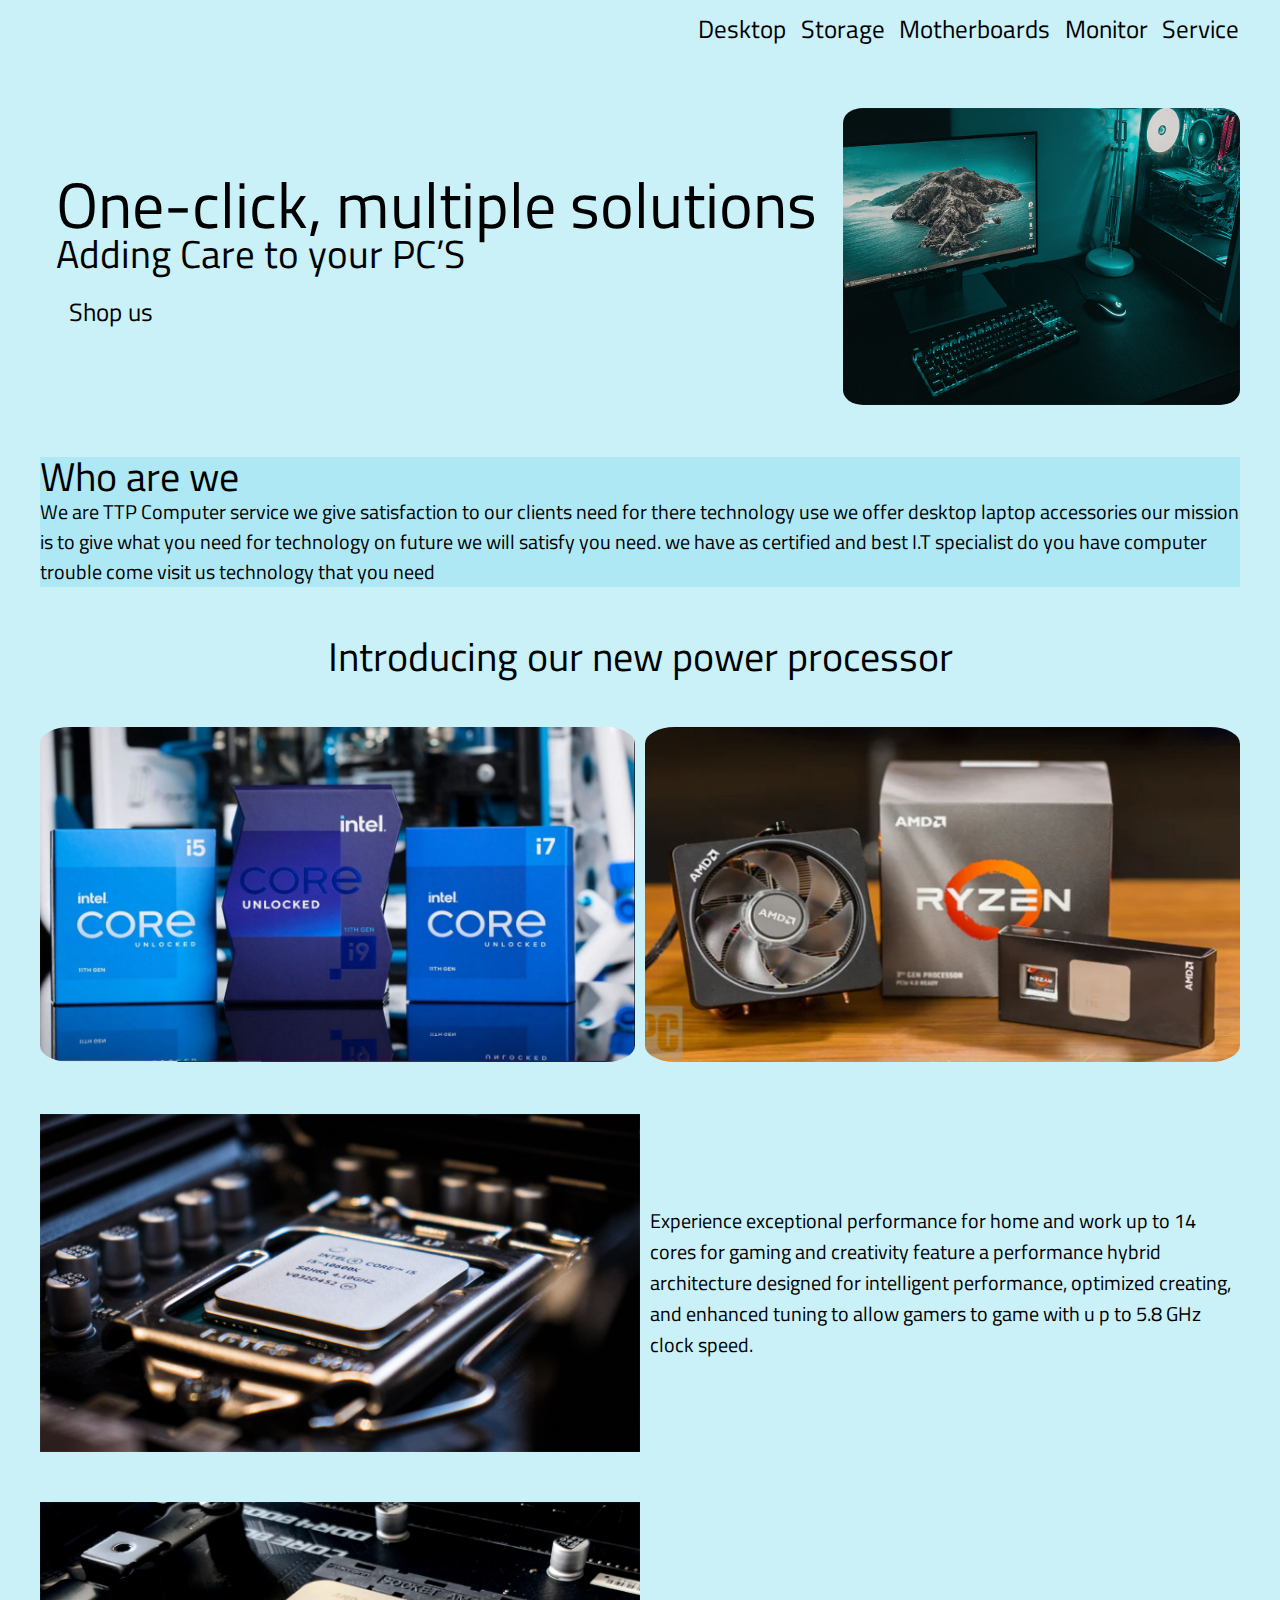
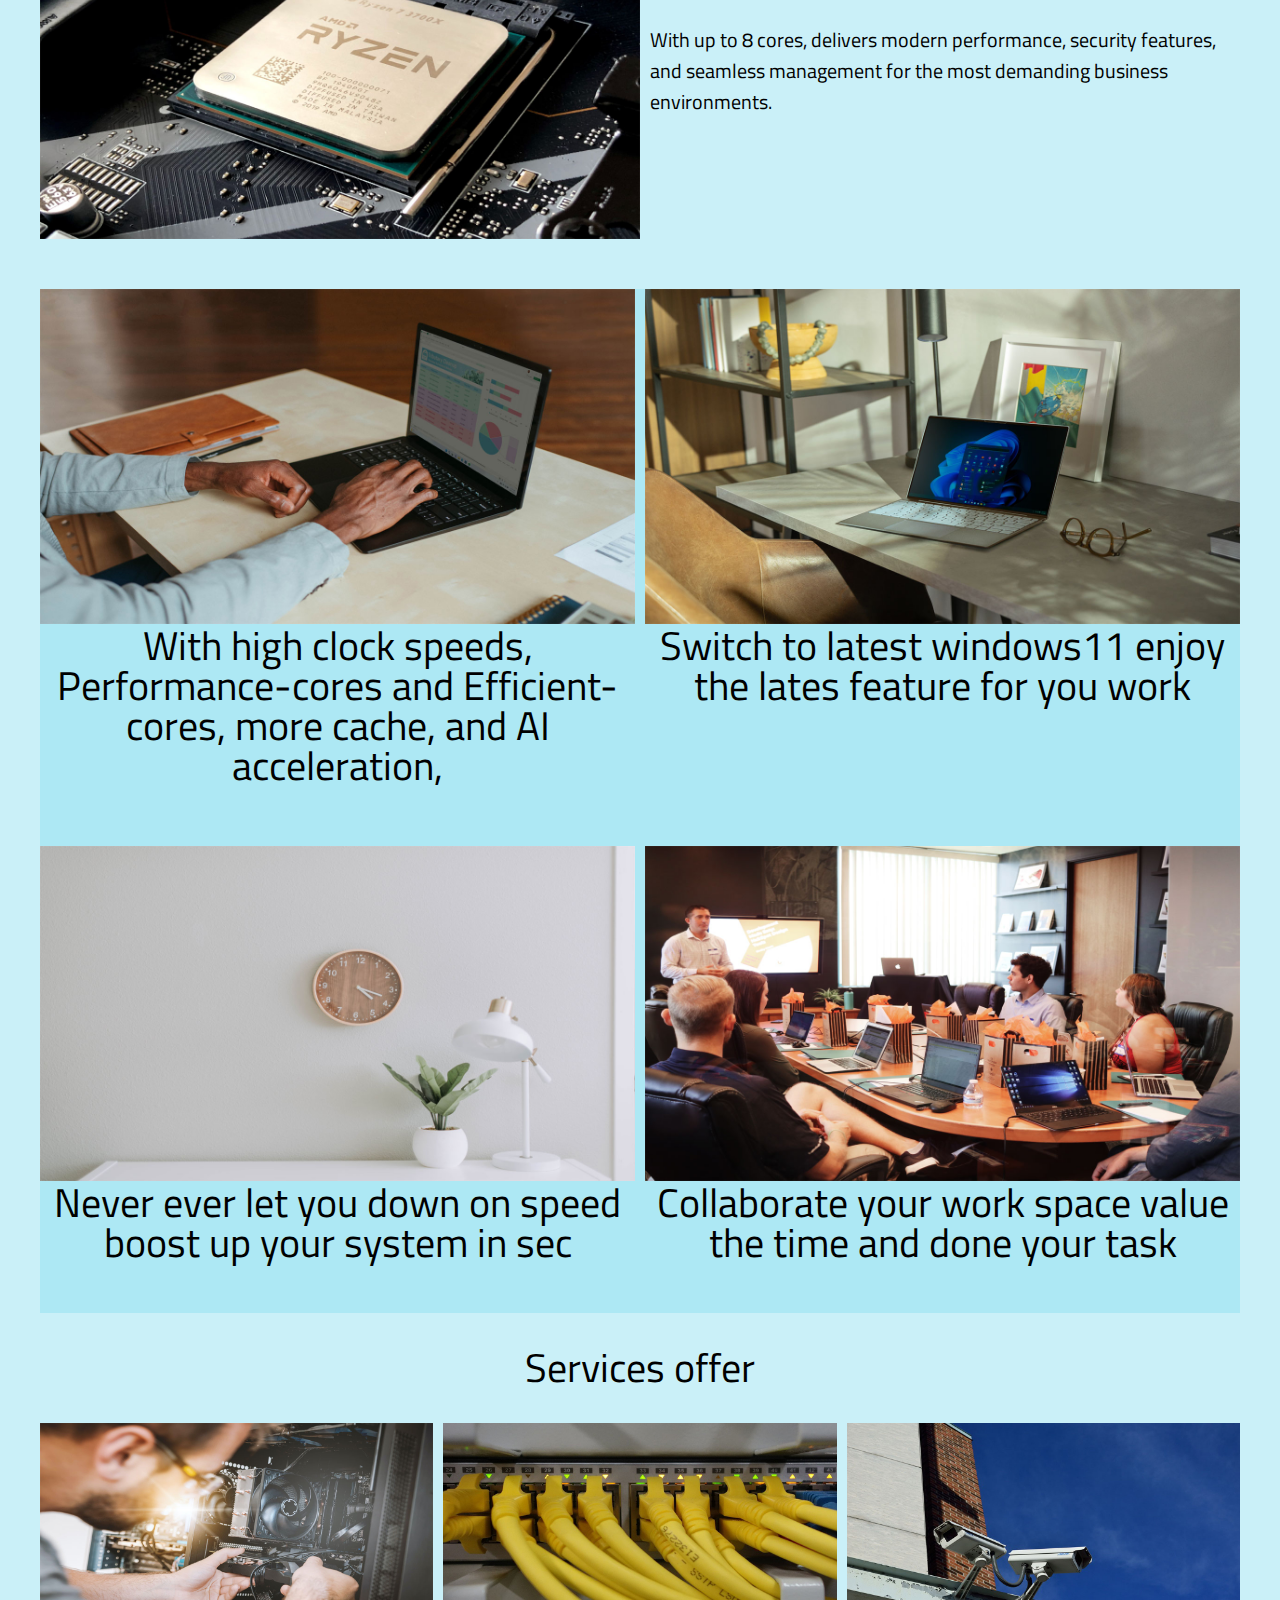
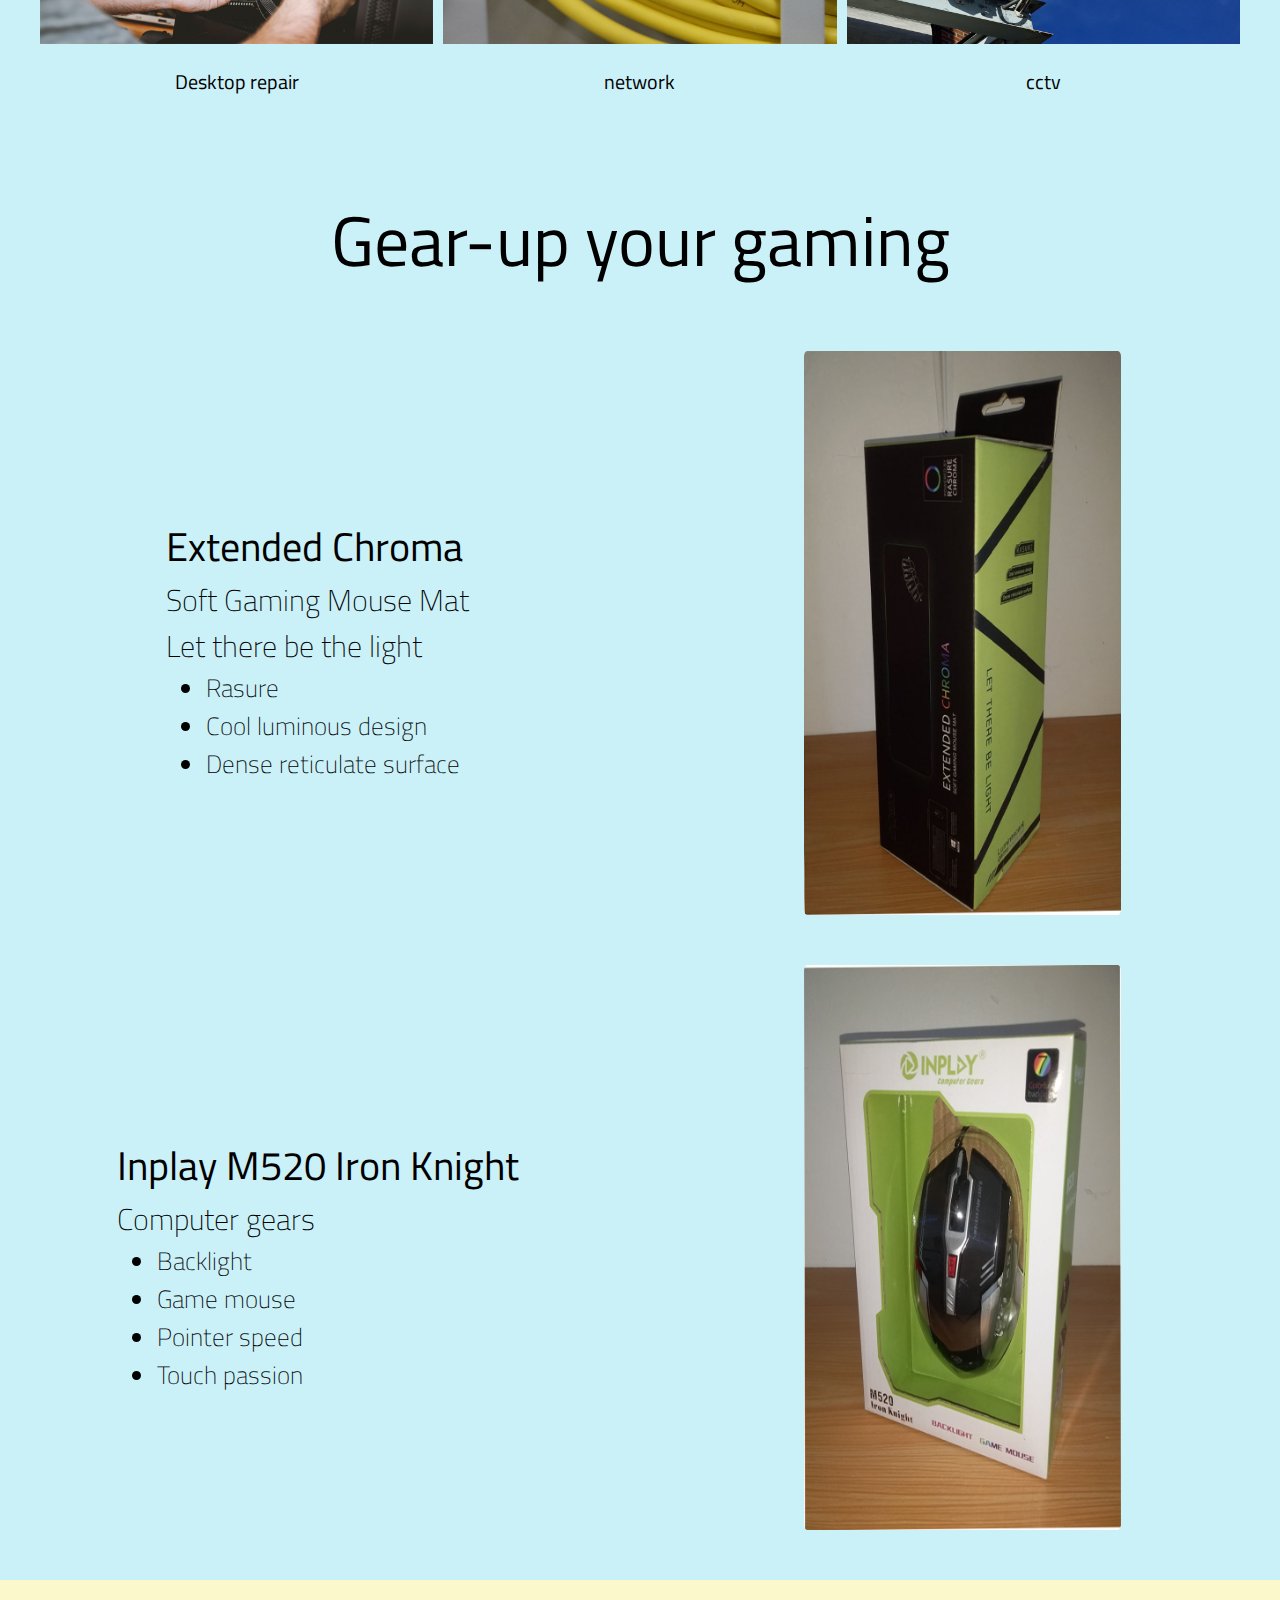
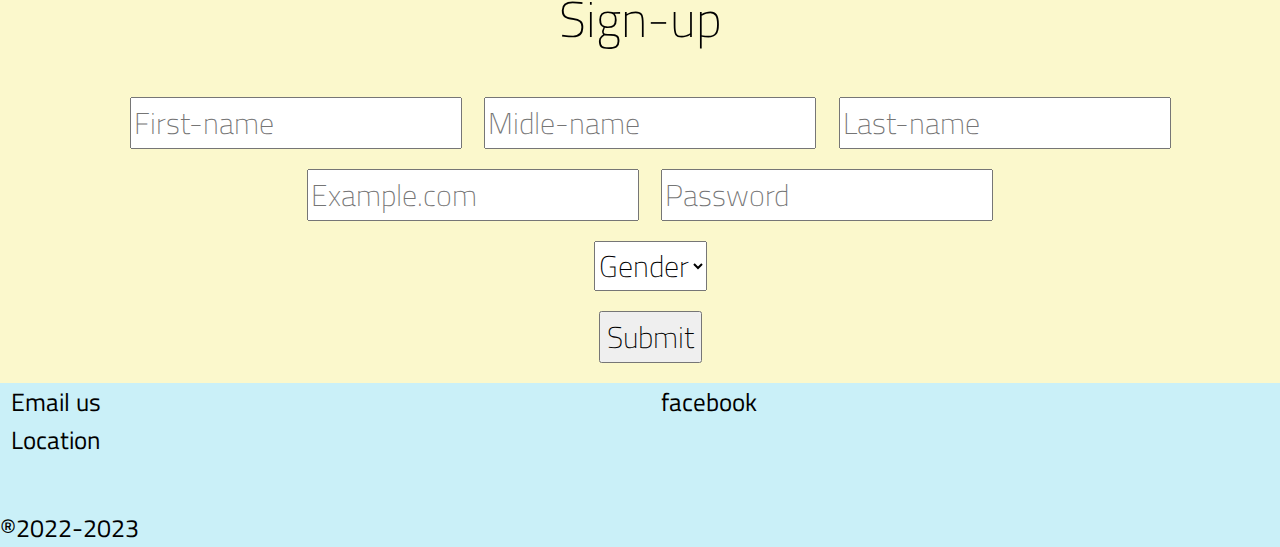
<file: index.html>
<!DOCTYPE html>
<html lang="en">
<head>
    <meta charset="UTF-8">
    <meta http-equiv="X-UA-Compatible" content="IE=edge">
    <meta name="viewport" content="width=device-width, initial-scale=1.0">
    <link rel="preconnect" href="https://fonts.googleapis.com">
    <link rel="preconnect" href="https://fonts.gstatic.com" crossorigin>
    <link href="https://fonts.googleapis.com/css2?family=Titillium+Web:wght@400;700&display=swap" rel="stylesheet">
    <link rel="stylesheet" href="Style.css">
    <link rel="stylesheet" href="fuckit.css">
    <link rel="icon" type="image/x-icon" href="Logo.ico">
    <title>TTP-Computer</title>
</head>
    
    <!-- Google tag (gtag.js) -->
<script async src="https://www.googletagmanager.com/gtag/js?id=G-TQ2XXMTF7W"></script>
<script>
  window.dataLayer = window.dataLayer || [];
  function gtag(){dataLayer.push(arguments);}
  gtag('js', new Date());

  gtag('config', 'G-TQ2XXMTF7W');
</script>
    
<body>

    <!-- Top navigation -->
    <div class="Top-main">
        <div>
            <!-- Tricks only -->
            <a href="#"></a>
        </div>
        <div>
            <div>
                <a href="Desktop.html" class="Top-button">Desktop</a>
                <a href="Storage.html" class="Top-button">Storage</a>
                <a href="Motherboard.html" class="Top-button">Motherboards</a>
                <a href="#" class="Top-button">Monitor</a>
                <a href="#Service-font1" class="Top-button">Service</a>
            </div>
        </div>
    </div>

    <!-- ==================================================== -->

    <!-- Header -->
    <div class="Header-main">

        <div class="Header-sub-main">

            <h1 class="Header-sub-font-1">
                One-click, multiple solutions 
            </h1>
            <p  class="Header-sub-font-2">
                Adding Care to your PC’S    
            </p>
            <a href="Desktop.html" class="Header-buton">Shop us</a>
        </div>

        <div class="Header-main-photo">
            <img src="Header.jpg" alt="Desktop" class="Header-photo" />
        </div>
    </div>

    <!-- ================================================================ -->

    <script async src="https://pagead2.googlesyndication.com/pagead/js/adsbygoogle.js?client=ca-pub-9753692517142825"
     crossorigin="anonymous"></script>

<!-- Who are we -->

<div class="Who-main">
    <div>
        <h2 class="Who-sub-fon1">Who are we</h2>
    </div>
    <div>
        <p class="Who-sub-fon2">
            We are TTP Computer service we give satisfaction to our clients
            need for there technology use we offer desktop laptop accessories 
            our mission is to give what you need for technology on future we will
            satisfy you need. we have as certified and best I.T specialist do you have
            computer trouble come visit us technology that you need</p>
    </div>
</div>

<!-- ========================================================================== -->

<!-- Commercial -->

<div class="Commercial-main">

    <div class="Commercial-sub">
        <h4 class="Commercial-font-1">Introducing our new power processor</h4>
    </div>

    <div class="Commercial-main-photo1">
        <div>
            <img src="Photo/intel processor.jpg" alt="Intel" class="Commercial-photo" />
        </div>
        <div>
            <img src="Photo/Ryzen.jpg" alt="Ryzen" class="Commercial-photo" />
        </div>
    </div>

    <div class="feature-main">
        <div class="feature-main-subs">

            <div class="feature-main-subs1">
                     <img src="Photo/feature1.jpg" alt="intel" class="feature-photo" />
               
                     <h3 class="feature-fonts">Experience exceptional performance for home and work up to 14 cores for gaming and
                     creativity  feature a performance hybrid architecture designed for intelligent performance, optimized creating, and
                      enhanced tuning to allow gamers to game with u
                      p to 5.8 GHz clock speed.
                      </h3>
             </div>

             <div class="feature-main-subs1">
                <img src="Photo/feature2.jpg" alt="Amd" class="feature-photo"/>
                <h3 class="feature-fonts">With up to 8 cores, delivers modern performance, security features, and seamless management
                     for the most demanding business environments.</h3>
             </div>
        </div>
    </div>

    <div  class="Commercial-main-photo2">
        

        <div>
            <img src="Photo/Model1.jpg" alt="laptop" class="Commercial-photo2" />
            <p class="Commerical-font2">With high clock speeds, Performance-cores and Efficient-cores, more cache, and AI acceleration, </p>
        </div>
        <div>
            <img src="Photo/Model2.jpg" alt="Lapop" class="Commercial-photo2" />
            <p class="Commerical-font2" >Switch to latest windows11 enjoy the lates feature for you work</p>
        </div>
        <div>
            <img src="Photo/Model3.jpg" alt="Speed" class="Commercial-photo2" />
            <p class="Commerical-font2">Never ever let you down on speed boost up your system in sec</p>
        </div>
        <div>
            <img src="Photo/Model4.jpg" alt="Collaborate" class="Commercial-photo2" />
            <p class="Commerical-font2">Collaborate your work space value the time and done your task</p>
        </div>
    </div>

</div>



<!-- ================================================================== -->

<!-- Services -->


<div class="Main-services">

    <div>
        <h3 class="Service-font1" id="Service-font1">
            Services offer
        </h3>
    </div>

<div class="Service-sub-box">

    <div>
        <a href="#" class="Service-button" >
             <img src="Photo/Service1.jpg" alt="repair computer" class="Service-photo" />
             <p class="Service-sub-box-font1">Desktop repair</p>
         </a>   
    </div>

    <div>
        <a href="#" class="Service-button">
            <img src="Photo/Service2.jpg" alt="Network" class="Service-photo" />
        <p class="Service-sub-box-font1">network</p>
        </a>

    </div>

    
    <div>
            <a href="#" class="Service-button">
            <img src="Photo/Service3.jpg" alt="cctv" class="Service-photo" />
            <p class="Service-sub-box-font1">cctv</p>
            </a>
    </div>
</div>

</div>


<!-- ===================================================================================== -->

<!-- Display font item -->
<div class="Display-font-fonts-Box">
    <h2 class="Display-font-fonts">
        Gear-up your gaming
    </h2>
</div>


<div class="Display-font-item-photo-Box">

  
    <div>
        <h2 class="font-display-1">
            Extended Chroma
        </h2>
        
        <p class="font-display-2">  
            Soft Gaming Mouse Mat <br>
            Let there be the light
        </p>
        <ul class="font-display-3">
            <li>Rasure</li>
            <li>Cool luminous design</li>
            <li>Dense reticulate surface</li>
        </ul>
    </div>
    <img src="Photo/Display2.jpg" alt="Mouse-pad" class="Display-font-item-photo" />
    
</div>


<div class="Display-font-item-photo-Box" >

<div>
    <h2 class="font-display-1">
        Inplay M520 Iron Knight
    </h2>
    <p class="font-display-2">Computer gears</p>
    <ul class="font-display-3">
        <li>Backlight</li>
        <li>Game mouse</li>
        <li>Pointer speed</li>
        <li>Touch passion</li>
    </ul>
    </div>

    <img src="Photo/Display3.jpg" alt="Mouse" class="Display-font-item-photo" />

</div>
<!-- ==================================== -->
<!-- End -->

<!-- Form -->

<div class="Form-main-box">
    <h2 class="form-fonts1">
        Sign-up
    </h2>

    <form class="Form-sub-box">
        <div class="form-box-">
                    <input type="text" placeholder="First-name" class="form-fonts2"/>
                    <input type="text" placeholder="Midle-name" class="form-fonts2"/>
                    <input type="text" placeholder="Last-name" class="form-fonts2" />
        </div>

        <div>
                <input type="email" placeholder="Example.com"  class="form-fonts2" />
                <input type="password" placeholder="Password"  class="form-fonts2" />
        </div>
        <div>
            <select class="form-fonts2">
                <option value="Gender" class="form-fonts2" class="form-fonts2" >Gender</option>
                <option value="Male"   class="form-fonts2" class="form-fonts2">Male</option>
                <option value="Female" class="form-fonts2" class="form-fonts2">Female</option>
            </select>
        </div>
        <div>
            <input type="submit" class="form-fonts2">
        </div>
        
    </form>
</div>

<!-- End -->

<div class="end">
    <div>
        <a href="mailto:nmanlabao@gmail.com" class="Button-end">Email us</a>
        <div>
            <a href="https://www.google.com/maps/place/TTP+COMPUTER+PARTS+AND+ACCESSORIES+SHOP/@14.9218623,119.6773545,9z/data=!4m10!1m2!2m1!1sttp!3m6!1s0x339679286b2f9d9b:0x920126710e1fc853!8m2!3d14.8756486!4d120.2349286!15sCgN0dHBaBSIDdHRwkgEaY29tcHV0ZXJfYWNjZXNzb3JpZXNfc3RvcmXgAQA!16s%2Fg%2F11sr8bcy2n" class="Button-end">Location</a>
         </div>
    </div>

    <div>
        <a href="https://www.facebook.com/profile.php?id=100085086123054 " class="Button-end">facebook</a>
    </div>
</div>

<div class="done">
    &reg2022-2023
</div>


</body>
</html>
</file>
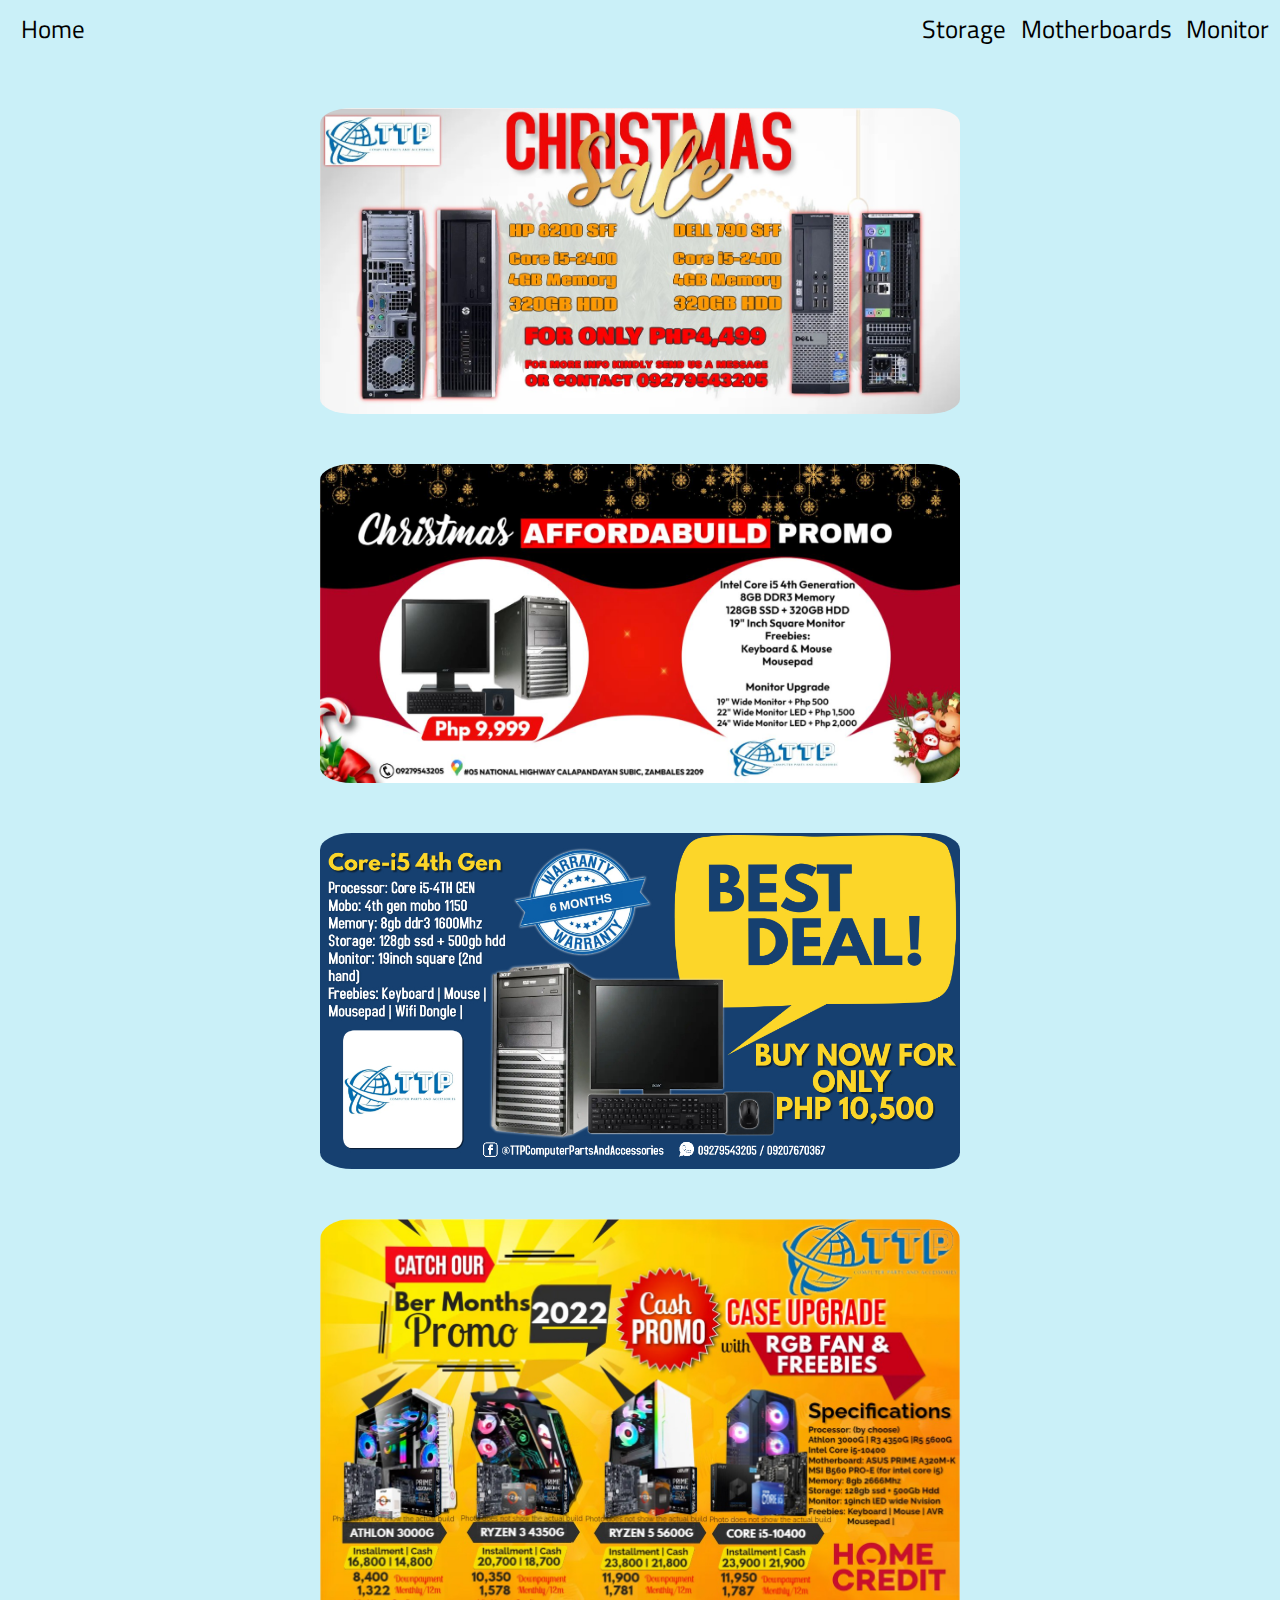
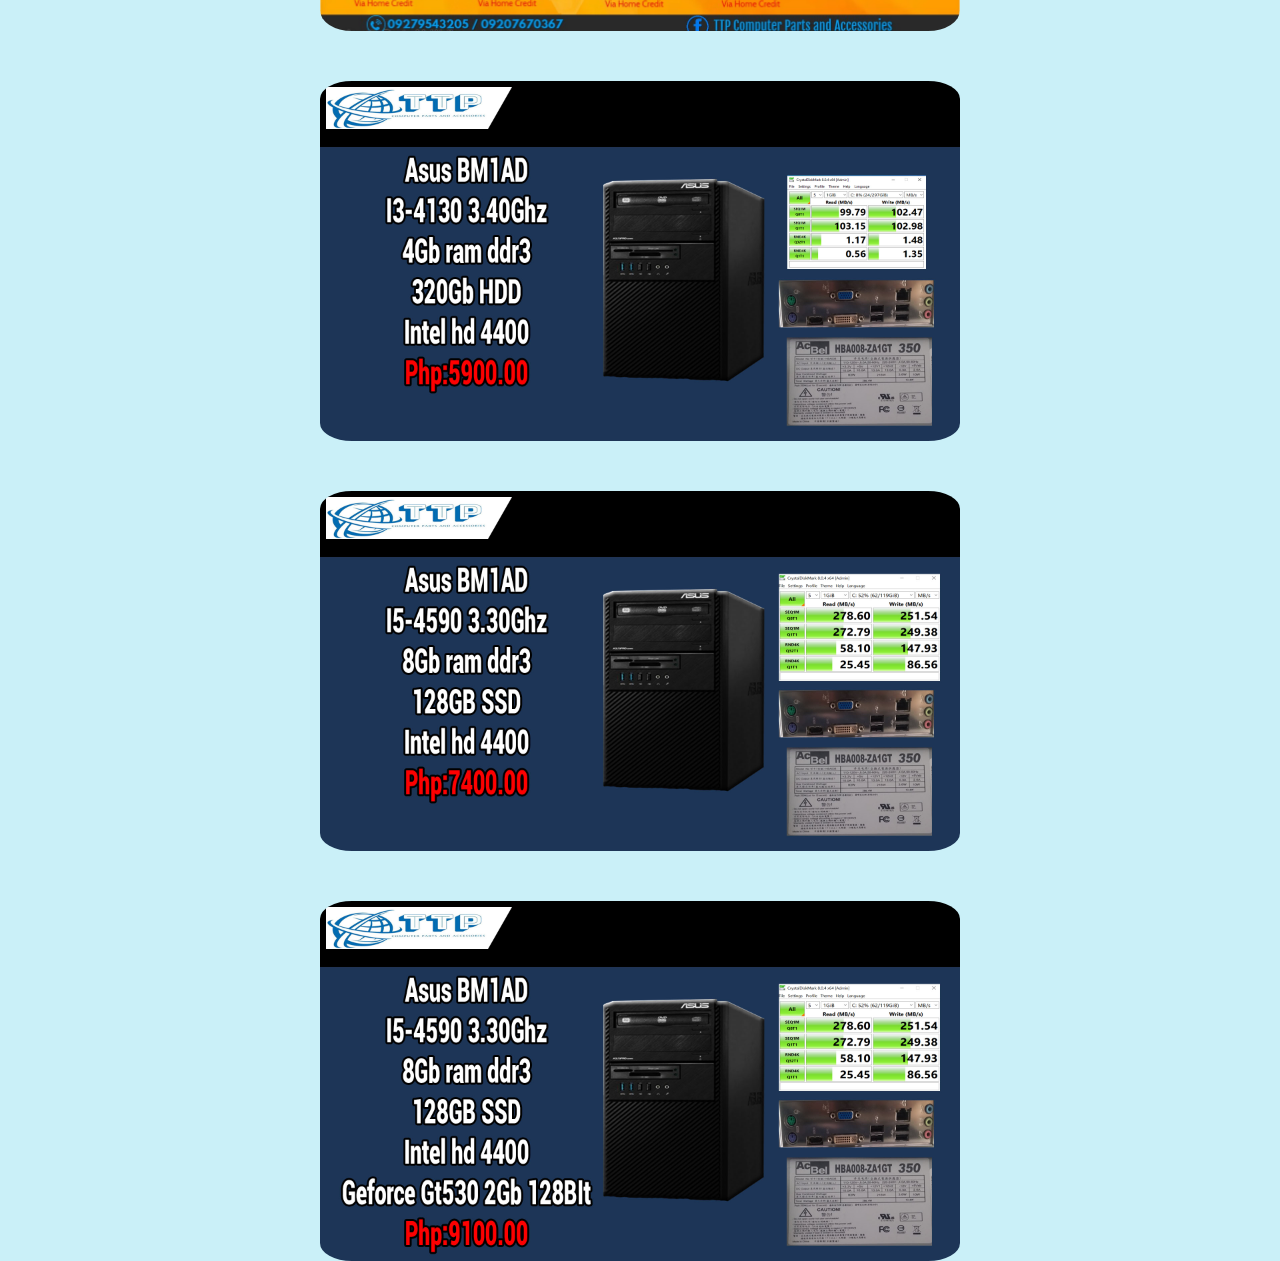
<file: Desktop.html>
<!DOCTYPE html>
<html lang="en">
<head>
    <meta charset="UTF-8">
    <meta http-equiv="X-UA-Compatible" content="IE=edge">
    <meta name="viewport" content="width=device-width, initial-scale=1.0">
    <link rel="preconnect" href="https://fonts.googleapis.com">
    <link rel="preconnect" href="https://fonts.gstatic.com" crossorigin>
    <link href="https://fonts.googleapis.com/css2?family=Titillium+Web:wght@400;700&display=swap" rel="stylesheet">
    <link rel="stylesheet" href="Style.css">
    <link rel="icon" type="image/x-icon" href="Logo.ico">
    <title>TTP-Computer</title>
</head>
<body>

    <!-- Top navigation -->
    <div class="Top-main">
        <div>
            <a href="index.html" class="Top-button">Home</a>
        </div>
        <div>
            <div>
                <a href="Storage.html" class="Top-button">Storage</a>
                <a href="Motherboard.html" class="Top-button">Motherboards</a>
                <a href="#" class="Top-button">Monitor</a>
            </div>
        </div>
    </div>

<!-- ==================================================== -->

<div>

    <div class="Desktop-sub-box">
        <img src="Photo/P1.jpg" alt="slim-desktop" class="Desktop-product-photo" />
    </div>

    <div class="Desktop-sub-box" >
        <img src="Photo/P2.jpg" alt="Desktop" class="Desktop-product-photo" />
    </div>

    <div class="Desktop-sub-box" >
        <img src="Photo/P3.jpg" alt="Desktop" class="Desktop-product-photo" />
    </div>

    <div class="Desktop-sub-box" >
        <img src="Photo/P4.jpg" alt="Desktop" class="Desktop-product-photo" />
    </div>

    <div  class="Desktop-sub-box">
        <img src="Photo/Asus BM1AD 5900.jpg" alt="Desktop" class="Desktop-product-photo" />
    </div>

    <div  class="Desktop-sub-box">
        <img src="Photo/Asus BM1AD 7400.jpg" alt="Desktop" class="Desktop-product-photo" />
    </div>

    <div  class="Desktop-sub-box">
        <img src="Photo/Asus BM1AD 9100.jpg" alt="Desktop" class="Desktop-product-photo" />
    </div>
    

</div>


</body>
</html>
</file>
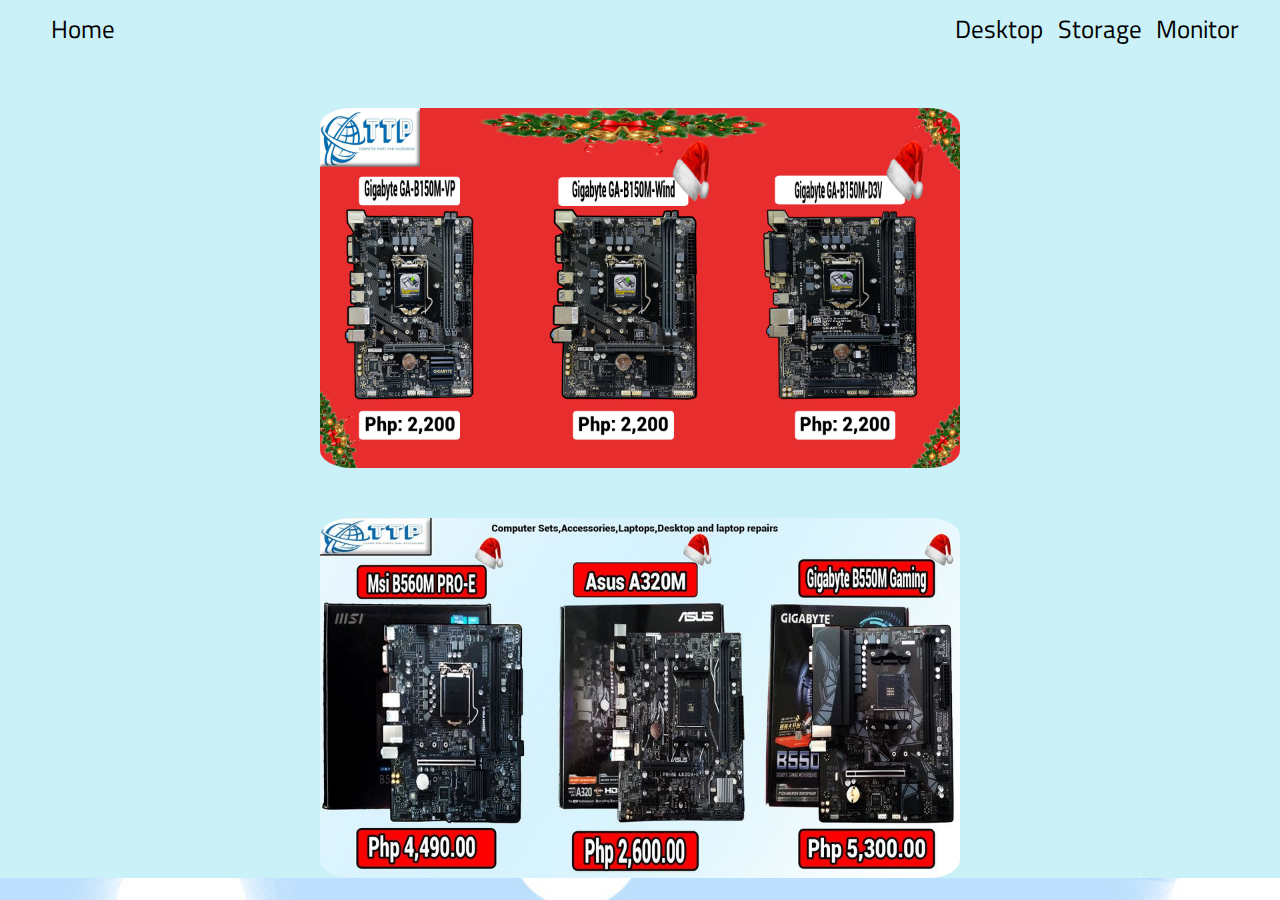
<file: Motherboard.html>
<!DOCTYPE html>
<html lang="en">
<head>
    <meta charset="UTF-8">
    <meta http-equiv="X-UA-Compatible" content="IE=edge">
    <meta name="viewport" content="width=device-width, initial-scale=1.0">
    <link rel="preconnect" href="https://fonts.googleapis.com">
    <link rel="preconnect" href="https://fonts.gstatic.com" crossorigin>
    <link href="https://fonts.googleapis.com/css2?family=Titillium+Web:wght@400;700&display=swap" rel="stylesheet">
    <link rel="stylesheet" href="Style.css">
    <link rel="stylesheet" href="fuckit.css">
    <link rel="icon" type="image/x-icon" href="Logo.ico">
    <title>TTP-Computer</title>
</head>
<body>
      <!-- Top navigation -->
      <div class="Top-main">
        <div>
            <a href="index.html" class="Top-button">Home</a>
        </div>
        <div>
            <div>
                <a href="Desktop.html" class="Top-button">Desktop</a>
                <a href="Storage.html" class="Top-button">Storage</a>
                <a href="#" class="Top-button">Monitor</a>
            </div>
        </div>
    </div>
    <!-- ================================ -->

    <!-- Main -->
    <div class="Main-box">
        <div class="Desktop-sub-box">
            <img src="Photo/Motherboards.jpg" alt="ramsta" class="Desktop-product-photo" />
        </div>

        <div class="Desktop-sub-box">
            <img src="Photo/Motherboards2.jpg" alt="ramsta" class="Desktop-product-photo" />
        </div>
    </div>

    <!--  -->
</body>
</html>
</file>
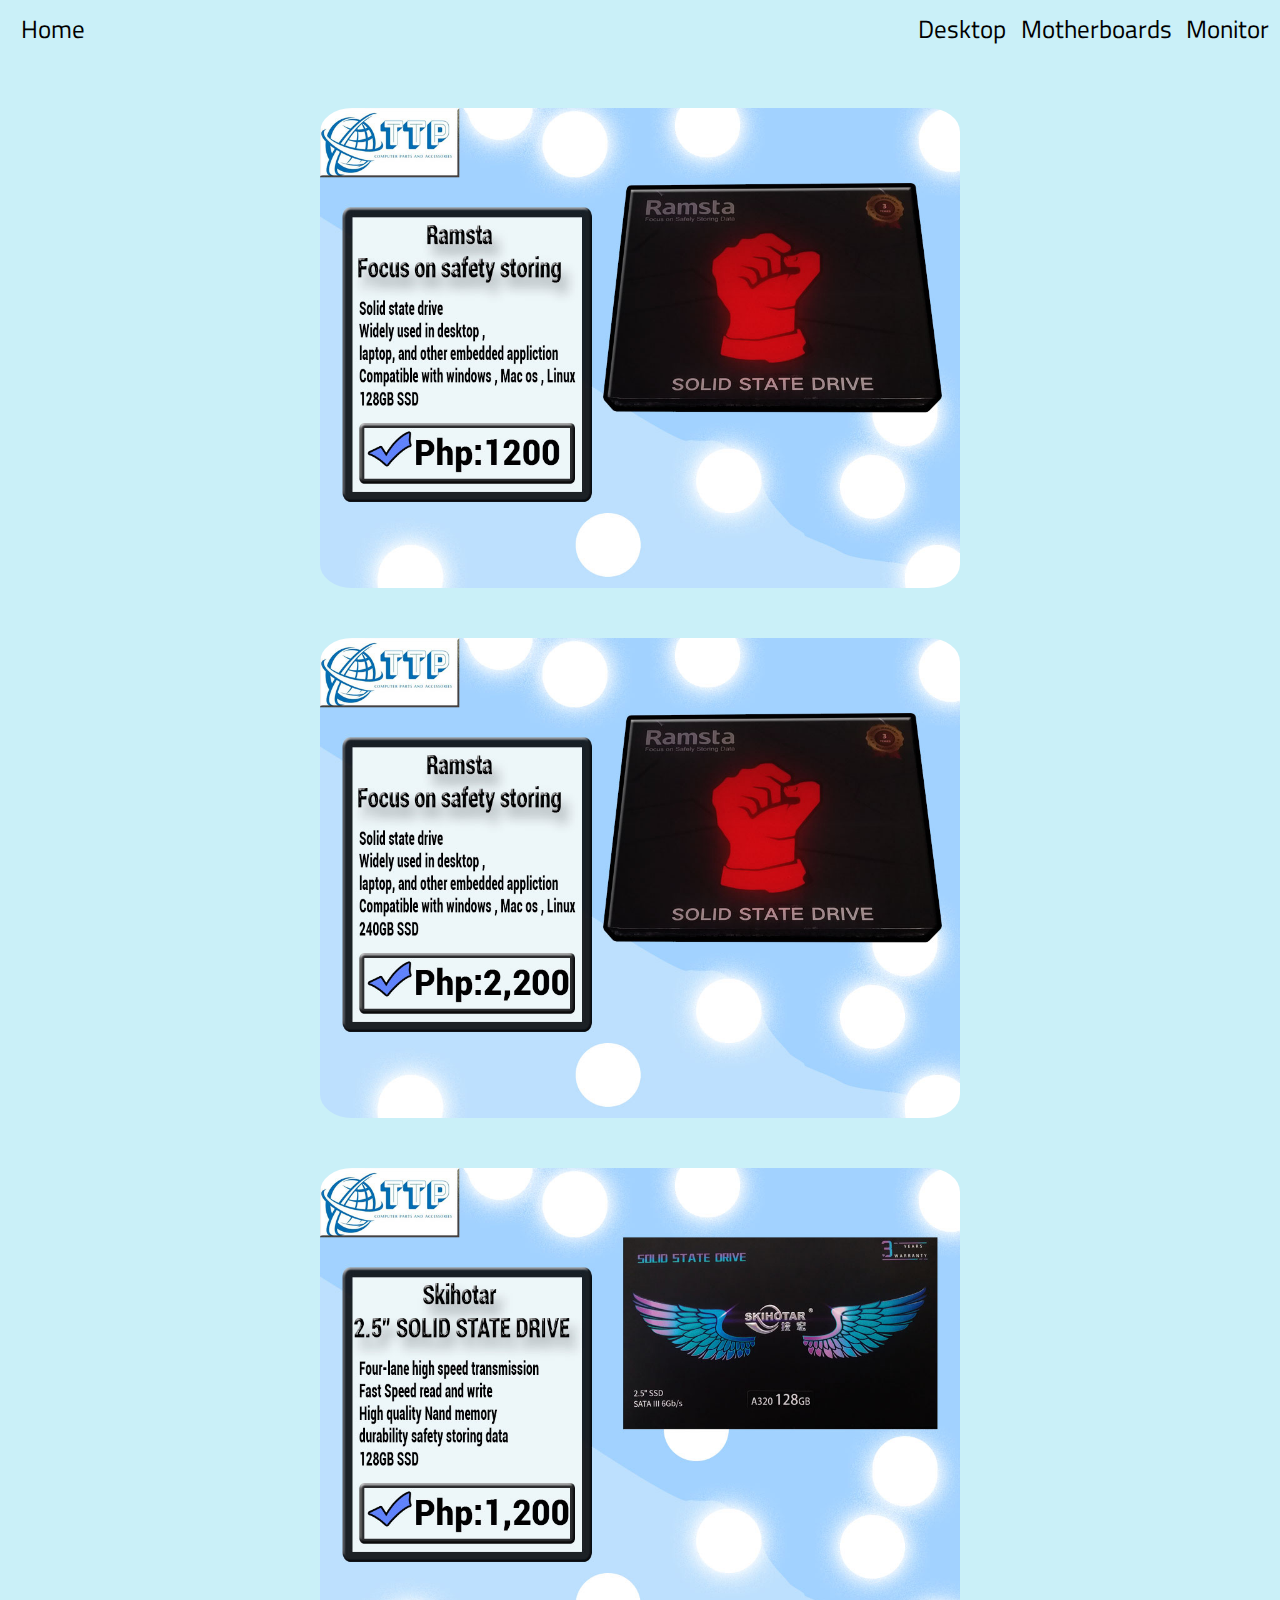
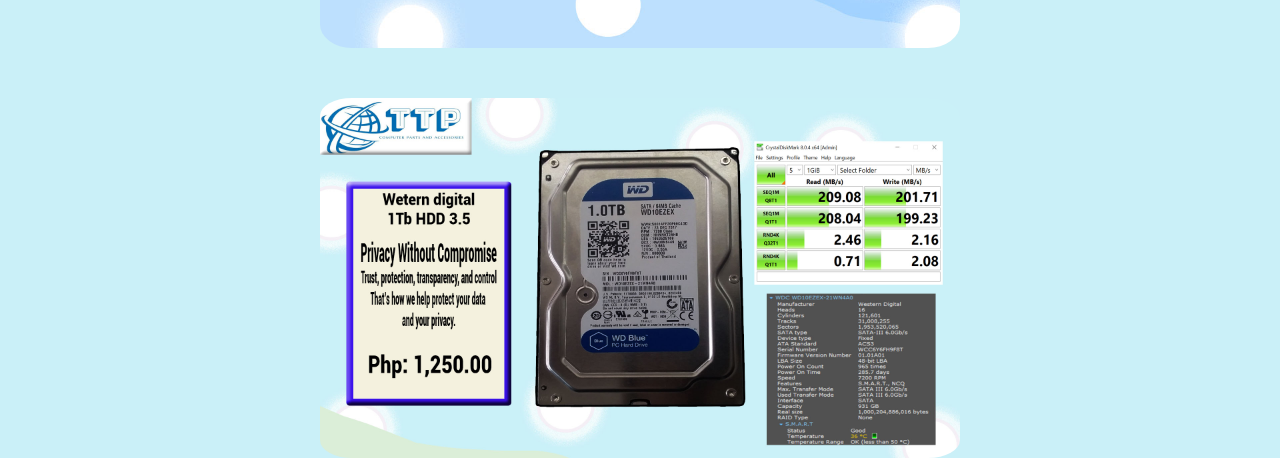
<file: Storage.html>
<!DOCTYPE html>
<html lang="en">
<head>
    <meta charset="UTF-8">
    <meta http-equiv="X-UA-Compatible" content="IE=edge">
    <meta name="viewport" content="width=device-width, initial-scale=1.0">
    <link rel="preconnect" href="https://fonts.googleapis.com">
    <link rel="preconnect" href="https://fonts.gstatic.com" crossorigin>
    <link href="https://fonts.googleapis.com/css2?family=Titillium+Web:wght@400;700&display=swap" rel="stylesheet">
    <link rel="stylesheet" href="Style.css">
    <link rel="icon" type="image/x-icon" href="Logo.ico">
    <title>TTP-Computer</title>
</head>
<body>
    <!-- Top navigation -->
    <div class="Top-main">
        <div>
            <a href="index.html" class="Top-button">Home</a>
        </div>
        <div>
            <div>
                <a href="Desktop.html" class="Top-button">Desktop</a>
                <a href="Motherboard.html" class="Top-button">Motherboards</a>
                <a href="#" class="Top-button">Monitor</a>
            </div>
        </div>
    </div>
    <!-- ================================ -->

    <!-- main -->

    <div class="Main-box">

        <div class="Desktop-sub-box">
            <img src="Photo/Ramsta.jpg" alt="ramsta" class="Desktop-product-photo" />
        </div>

        <div class="Desktop-sub-box">
            <img src="Photo/Ramsta2.jpg" alt="ramsta" class="Desktop-product-photo" />
        </div>

        <div class="Desktop-sub-box">
            <img src="Photo/Skihotar.jpg" alt="ramsta" class="Desktop-product-photo" />
        </div>

        <div class="Desktop-sub-box">
            <img src="Photo/1Tb hdd.jpg" alt="ramsta" class="Desktop-product-photo" />
        </div>

    </div>

    <!-- ========================================== -->
</body>
</html>
</file>
<file: Style.css>
html{
    font-size: 62.5%;
    background: url(/Photo/Ramsta2.jpg) no-repeat center fixed; 
    background-size: cover;
}

body{
    background-color:#caf0f8 ;
    margin: 0 auto;
}

/* ========================================= */


/* Top navigaion */
.Top-main{
    display: flex;
    justify-content: space-between;
    padding: 1rem;
    margin-bottom: 6rem;
    max-width: 135rem;
    margin: 0  auto;
    margin-bottom: 5rem;
    
}
.Top-button{
    font-size: 2.5rem;
    font-weight: 400;
    font-family: 'Titillium Web' , sans-serif;
    margin-left: 1rem;
    text-decoration: none;
    color: #000000;
    padding: 0.1rem;
}
.Top-button:hover{
    font-size: 2.5rem;
    font-weight: 700;
    font-family: 'Titillium Web' , sans-serif;
    margin-left: 1rem;
    text-decoration: none;
    color: black;
    transition: 3s;
    border-bottom: 0.1rem solid black;
}




/* ============================= */

/* Header */
.Header-main{
    display: grid;
    grid-template-columns: 2fr 1fr;
    gap: 1rem;
    max-width: 135rem;
    margin: 0  auto;
    margin-bottom: 5rem;

}
.Header-sub-main{
    justify-self: center;
    align-self: center;
    
}
.Header-sub-font-1{
    margin: 0;
    font-size: 6.4rem;
    font-weight: 400;
    font-family: 'Titillium Web' , sans-serif;
    line-height:4rem;
}

.Header-sub-font-2{
    margin: 0;
    font-size: 3.9rem;
    font-weight: 400;
    font-family: 'Titillium Web' , sans-serif;
    margin-bottom: 1rem;
}
.Header-buton{
    font-size: 2.5rem;
    font-weight: 400;
    font-family: 'Titillium Web' , sans-serif;
    margin-left: 1rem;
    text-decoration: none;
    color: #000000;
    padding: 0.3rem;
}
.Header-buton:hover{
    font-size: 2.5rem;
    font-weight: 700;
    font-family: 'Titillium Web' , sans-serif;
    margin-left: 1rem;
    text-decoration: none;
    border-bottom: 0.1rem solid black;
    color: black;
   
}

.Header-main-photo{
    justify-self: center;
    align-self: center; 
}
.Header-photo{
    width: 100%;
    border-radius: 5%;
}

/* ================================== */

/* Who are we */
.Who-main{
    background-color:#ade8f4 ;
    max-width: 135rem; 
    margin: 0 auto;
    margin-bottom: 5rem;
}
.Who-sub-fon1{
    margin: 0;
    font-size: 4rem;
    font-weight: 400;
    font-family: 'Titillium Web' , sans-serif;
    line-height:4rem;
}
.Who-sub-fon2{
    margin: 0;
    font-size: 2rem;
    font-weight: 400;
    font-family: 'Titillium Web' , sans-serif;
    line-height:3rem;
}



/* =============================== */



/* Commercial */
.Commercial-main{
    max-width: 135rem; 
    margin: 0 auto;
}

.Commercial-font-1{
    margin: 0;
    font-size: 4rem;
    font-weight: 400;
    font-family: 'Titillium Web' , sans-serif;
    line-height:4rem;
    text-align: center;
    margin-bottom: 5rem;
}
.Commercial-main-photo1{
    display: grid;
    grid-template-columns: 1fr 1fr;
    gap: 1rem;
    margin-bottom: 5rem;
}

.feature-main-subs1{
    display: flex;
    align-items: center;
    gap: 1rem;
    row-gap: 1rem;
    margin-bottom: 5rem;
}
.feature-photo{
    width: 50%;
}
.feature-fonts{
    font-family: 'Titillium Web' , sans-serif;
    font-size: 2rem;
    font-weight: 400;

}




.Commercial-photo{
    width: 100%;
    border-radius: 5%;
}
.Commercial-main-photo2{
    display: grid;
    grid-template-columns: 1fr 1fr;
    background-color:#ade8f4 ;
    gap: 1rem;
    
}
.Commerical-font2{
    margin: 0;
    font-size: 4rem;
    font-weight: 400;
    font-family: 'Titillium Web' , sans-serif;
    line-height:4rem;
    text-align: center;
    margin-bottom: 5rem;
    background-color:#ade8f4 ;
}
.Commercial-photo2{
    width: 100%;


}

/* ======================================= */


/* Service */


.Service-font1{
    font-size: 4rem;
    font-weight: 400;
    font-family: 'Titillium Web' , sans-serif;
    line-height:3rem;
    text-align: center;
}

.Service-sub-box{
    display: grid;
    grid-template-columns: 1fr 1fr 1fr;
    gap: 1rem;
    max-width: 135rem; 
    margin: 0 auto;
}

.Service-button{
    text-decoration: none;
    text-align: center;
}
.Service-button:hover{
    opacity: 0.6;
    transition: 3s;
}

.Service-photo{
    width: 100%;
}
.Service-sub-box-font1{
    font-family: 'Titillium Web', sans-serif;
    font-size: 2rem;
    font-weight: 400;
    text-decoration: none;
    color: #000000;

}

/* ============================= */
/* End */


/* Display font intm */
.Display-font-fonts-Box{
    margin-top: 7rem;
}
.Display-font-fonts{
    font-size: 7rem;
    font-family: 'Titillium Web' , sans-serif;
    font-weight: 400;
    text-align: center;
}
.Display-font-item-photo-Box{
    display: grid;
    grid-template-columns: 1fr 1fr;
    gap: 1rem;
   align-items: center;
   justify-items: center;
   margin-bottom: 5rem;

}
.font-display-1{
    font-size: 4rem;
    font-family: 'Titillium Web' , sans-serif;
    font-weight: 400;
    margin-bottom: 0;
}
.font-display-2{
    font-size: 3rem;
    font-family: 'Titillium Web' , sans-serif ;
    font-weight: 100;
    margin-top: 0;
    margin-bottom: 0;
    line-height:normal;
}
.font-display-3{
    margin: 0;
    font-size:2.5rem ;
    font-family: 'Titillium Web' , sans-serif;
    font-weight: 100;
}

.Display-font-item-photo{
    width: 50%;
    border-radius: 1%;
}
/* End */

/* =================================== */

/* Form */

.Form-main-box{
    text-align: center;
    background-color:#fbf8cc ;
}


.form-fonts1{
    font-size: 5rem;
    font-family: 'Titillium web' , sans-serif;
    font-weight: 100;
}
.form-fonts2{
    font-size: 3rem;
    font-family: 'Titillium web' , sans-serif;
    font-weight: 100;
    margin-bottom: 2rem;
    margin-left: 2rem;
}


/* =========================== */

/* End */
.end{
   display: grid;
   grid-template-columns: 1fr 1fr;
   gap: 2rem;
   margin-bottom: 5rem;

}

.Button-end{
    font-size: 2.5rem;
    font-weight: 400;
    font-family: 'Titillium Web' , sans-serif;
    margin-left: 1rem;
    text-decoration: none;
    color: #000000;
    padding: 0.1rem;
}

.Button-end:hover{
    font-size: 2.5rem;
    font-weight: 700;
    font-family: 'Titillium Web' , sans-serif;
    margin-left: 1rem;
    text-decoration: none;
    color: black;
    transition: 3s;
    border-bottom: 0.1rem solid black;
}

.done{
    font-size: 2.5rem;
    font-weight: 400;
    font-family: 'Titillium Web' , sans-serif;
}


/* ==================================== */
/* ===================================== */
/* ===================================== */

/* Desktop html */

/* Desktop-head */


.Desktop-sub-box{
    display: flex;
    justify-content: center;
    align-items: center;
    max-width: 135rem;
    margin: 0  auto;
    margin-top: 5rem;
}

.Desktop-product-photo{
    width: 50%;
    border-radius: 5%;
   
    
}


/* ======================= */
</file>
<file: fuckit.css>
@media(max-width:1355px){
    .Top-main{
        max-width: 120rem;
    }
    .Header-main{
        max-width: 120rem;
    }
    .Who-main{
        max-width: 120rem;
    }
    .Commercial-main{
        max-width: 120rem;
    }
    .Service-sub-box{
        max-width: 120rem;
    }
}

@media(max-width:1210px){
    .Top-main{
        max-width: 110rem;
    }
    .Header-sub-font-1{
        font-size: 6.1rem;
    }
    .Header-main{
        max-width: 110rem;
    }
    .Who-main{
        max-width: 110rem;
    }
    .Commercial-main{
        max-width: 110rem;
    }
    .Service-sub-box{
        max-width: 110rem;
    }
}

@media(max-width:1115px){
    .Top-main{
        max-width: 100rem;
    }
    .Header-sub-font-1{
        font-size: 5rem;
    }
    .Header-main{
        max-width: 100rem;
    }
    .Who-main{
        max-width: 100rem;
    }
    .Commercial-main{
        max-width: 100rem;
    }
    .Service-sub-box{
        max-width: 100rem;
    }
}

@media(max-width:902px){
    .Top-main{
        max-width: 80rem;
    }
    .Header-sub-font-1{
        font-size: 4.4rem;
    }
    .Header-main{
        max-width: 80rem;
    }
    .Who-main{
        max-width: 80rem;
    }
    .Commercial-main{
        max-width: 80rem;
    }
    .Service-sub-box{
        max-width: 80rem;
    }
}
@media(max-width:794px){
    .Top-main{
        max-width: 70rem;
    }
    .Header-sub-font-1{
        font-size: 3.7rem;
      
    }
    .Header-sub-font-2{
        font-size:3.2rem ;
    }
    .Header-main{
        max-width: 70rem;
    }
    .Who-main{
        max-width: 70rem;
    }
    .Commercial-main{
        max-width: 70rem;
    }
    .feature-fonts{
        font-size: 1.8rem;
    }
    .Commerical-font2{
        font-size: 2.5rem;
    }
    .font-display-1{
        font-size: 3.1rem;
    }
    .Service-sub-box{
        max-width: 70rem;
    }
}

@media(max-width:669px){
    .Top-main{
        max-width: 60rem;
    }
    .Top-button{
        font-size: 1.7rem;
    }
    .Header-sub-font-1{
        font-size: 3.1rem;
      
    }
    .Header-sub-font-2{
        font-size:2.9rem ;
    }
    .Header-main{
        max-width: 60rem;
    }
    .Who-main{
        max-width: 60rem;
    }
    .Commercial-main{
        max-width: 60rem;
    }
    .feature-fonts{
        font-size: 1.5rem;
    }
    .Commerical-font2{
        font-size: 2.1rem;
    }
    .font-display-1{
        font-size: 3.1rem;
    }
    .Service-sub-box{
        max-width: 60rem;
    }
}
@media(max-width:562px){
    .Top-main{
        max-width: 50rem;
    }
    .Top-button{
        font-size: 1.1rem;
    }
    .Header-sub-font-1{
        font-size: 2.7rem;
      
    }
    .Header-sub-font-2{
        font-size:2.5rem ;
    }
    .Header-main{
        max-width: 50rem;
    }
    .Who-main{
        max-width: 50rem;
    }
    .Commercial-main{
        max-width: 50rem;
    }
    .feature-fonts{
        font-size: 1.2rem;
    }
    .Commerical-font2{
        font-size: 1.5rem;
    }
    .font-display-1{
        font-size: 2.5rem;
    }
    .font-display-2{
        font-size: 2.5rem;
    }
    .Service-sub-box{
        max-width: 50rem;
    }
}
</file>
